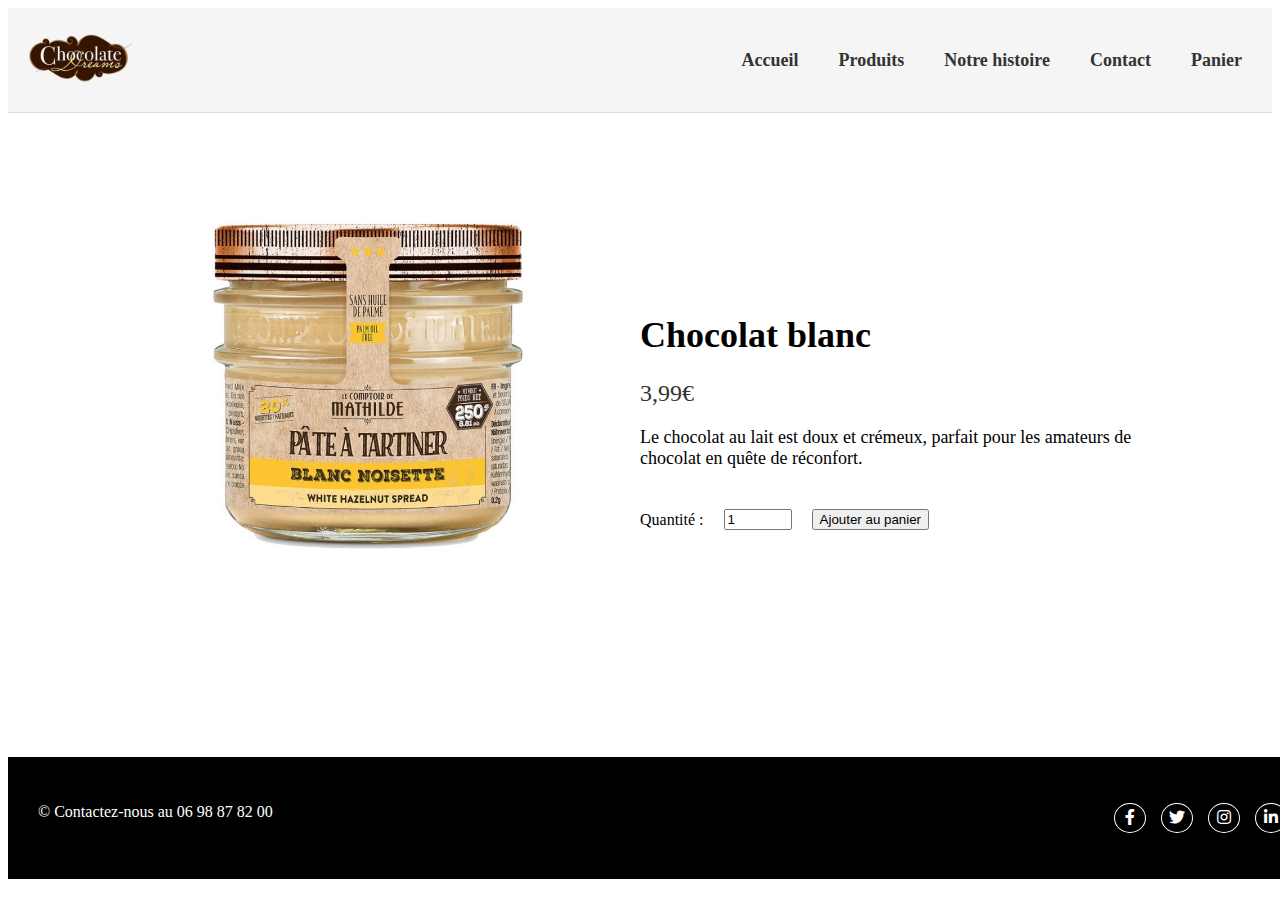
<file: chocolat-blanc.html>
<!DOCTYPE html>
<html>
  <head>
    <title>Produit</title>
      <link rel="stylesheet" href="https://use.fontawesome.com/releases/v5.13.0/css/all.css" />
    <link rel="stylesheet" type="text/css" href="chocolat-blanc.css">
  </head>
  <body>


<header>
  <div class="logo">
    <img src="logo-chocolat.png" alt="Logo chocolat">
  </div>
  <nav>
    <ul>
      <li><a href="accueil.html">Accueil</a></li>
      <li><a href="pageproduit.html">Produits</a></li>
      <li><a href="histoire.html">Notre histoire</a></li>
      <li><a href="formulaire.html">Contact</a></li>
      <li><a href="panier.html">Panier</a></li>
    </ul>
  </nav>
</header>

<main class="product">
  <div class="product-images">
    <img src="chocolat-blanc.jpg" alt="Chocolat au lait">
  </div>
  <div class="product-details">
    <h1>Chocolat blanc</h1>
    <p class="price">3,99€</p>
    <p class="description">Le chocolat au lait est doux et crémeux, parfait pour les amateurs de chocolat en quête de réconfort.</p>
    <form action="#" method="post">
      <label for="quantity">Quantité :</label>
      <input type="number" id="quantity" name="quantity" min="1" max="10" value="1">
       <button class="add-to-cart">Ajouter au panier</button>
    </form>
  </div>
</main>

      <!-- Pied de page -->
  <footer>
    <p>&copy; Contactez-nous au 06 98 87 82 00</p>
    <div class="social-media">
      <p><i class="fab fa-facebook-f"></i></p>
      <p><i class="fab fa-twitter"></i></p>
      <p><i class="fab fa-instagram"></i></p>
      <p><i class="fab fa-linkedin-in"></i></p>
    </div>
  </footer>
  <!-- Fin du pied de page -->
<script src="app2.js"></script>
</file>
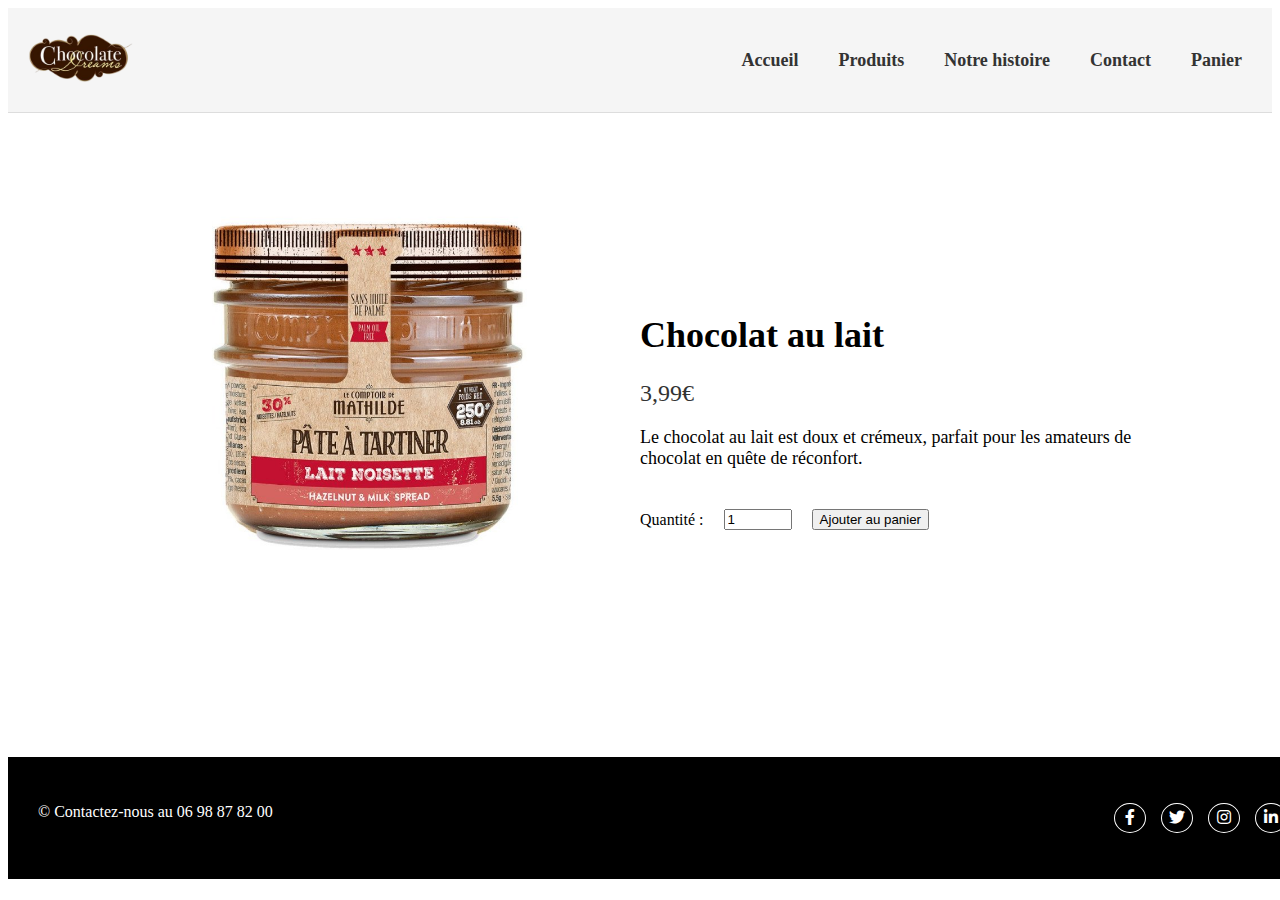
<file: chocolat-lait.html>
<!DOCTYPE html>
<html>
  <head>
    <title>Produit</title>
      <link rel="stylesheet" href="https://use.fontawesome.com/releases/v5.13.0/css/all.css" />
    <link rel="stylesheet" type="text/css" href="chocolat-lait.css">
  </head>
  <body>


<header>
  <div class="logo">
    <img src="logo-chocolat.png" alt="Logo chocolat">
  </div>
  <nav>
    <ul>
      <li><a href="accueil.html">Accueil</a></li>
      <li><a href="pageproduit.html">Produits</a></li>
      <li><a href="histoire.html">Notre histoire</a></li>
      <li><a href="formulaire.html">Contact</a></li>
      <li><a href="panier.html">Panier</a></li>
    </ul>
  </nav>
</header>

<main class="product">
  <div class="product-images">
    <img src="chocolat-lait.jpg" alt="Chocolat au lait">
  </div>
  <div class="product-details">
    <h1>Chocolat au lait</h1>
    <p class="price">3,99€</p>
    <p class="description">Le chocolat au lait est doux et crémeux, parfait pour les amateurs de chocolat en quête de réconfort.</p>
    <form action="#" method="post">
      <label for="quantity">Quantité :</label>
      <input type="number" id="quantity" name="quantity" min="1" max="10" value="1">
       <button class="add-to-cart">Ajouter au panier</button>
    </form>
  </div>
</main>

      <!-- Pied de page -->
  <footer>
    <p>&copy; Contactez-nous au 06 98 87 82 00</p>
    <div class="social-media">
      <p><i class="fab fa-facebook-f"></i></p>
      <p><i class="fab fa-twitter"></i></p>
      <p><i class="fab fa-instagram"></i></p>
      <p><i class="fab fa-linkedin-in"></i></p>
    </div>
  </footer>
  <!-- Fin du pied de page -->
<script src="app2.js"></script>
</file>
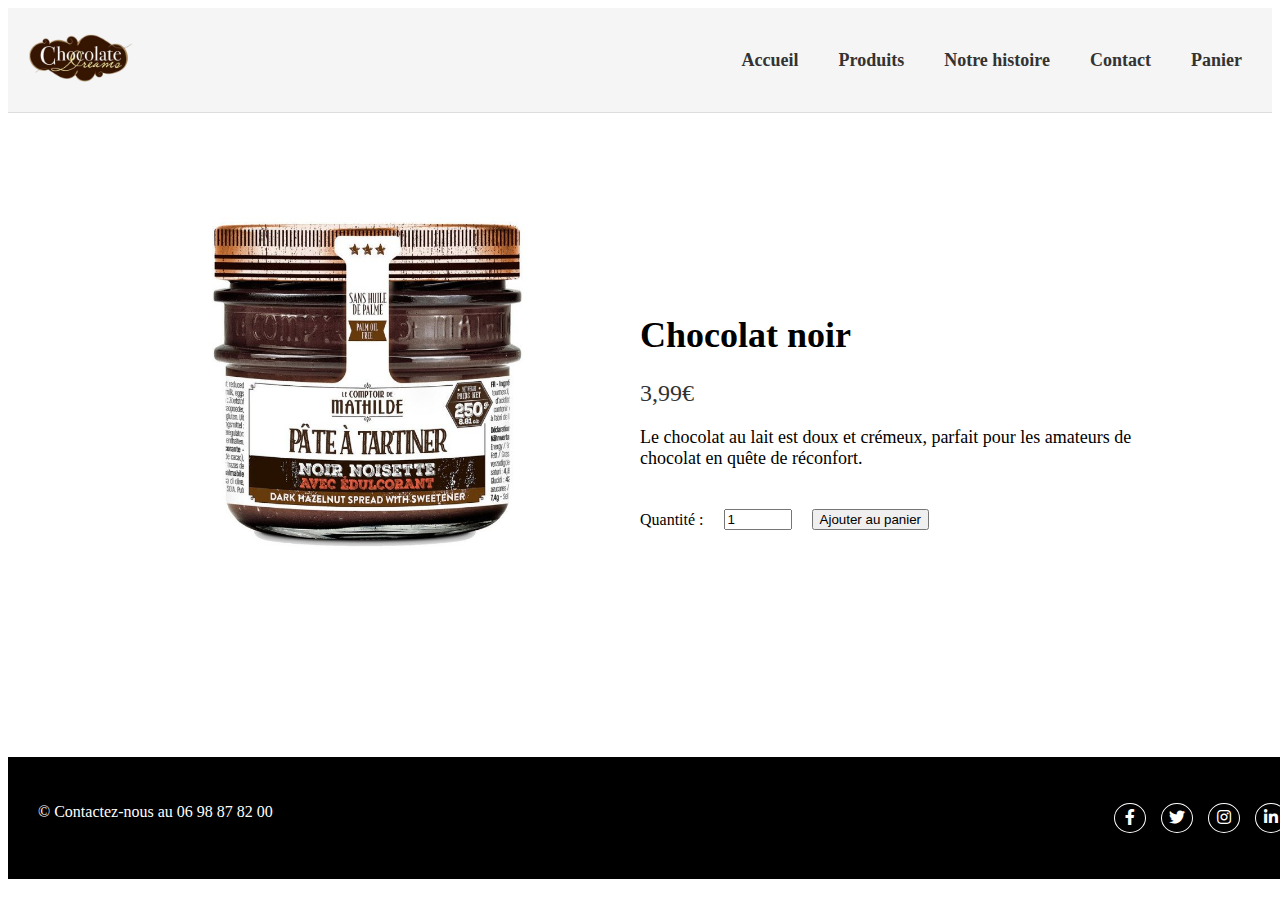
<file: chocolat-noir.html>
<!DOCTYPE html>
<html>
  <head>
    <title>Produit</title>
      <link rel="stylesheet" href="https://use.fontawesome.com/releases/v5.13.0/css/all.css" />
    <link rel="stylesheet" type="text/css" href="chocolat-noir.css">
  </head>
  <body>


<header>
  <div class="logo">
    <img src="logo-chocolat.png" alt="Logo chocolat">
  </div>
  <nav>
    <ul>
      <li><a href="accueil.html">Accueil</a></li>
      <li><a href="pageproduit.html">Produits</a></li>
      <li><a href="histoire.html">Notre histoire</a></li>
      <li><a href="formulaire.html">Contact</a></li>
      <li><a href="panier.html">Panier</a></li>
    </ul>
  </nav>
</header>

<main class="product">
  <div class="product-images">
    <img src="chocolat-noir.jpg" alt="Chocolat au lait">
  </div>
  <div class="product-details">
    <h1>Chocolat noir</h1>
    <p class="price">3,99€</p>
    <p class="description">Le chocolat au lait est doux et crémeux, parfait pour les amateurs de chocolat en quête de réconfort.</p>
    <form action="#" method="post">
      <label for="quantity">Quantité :</label>
      <input type="number" id="quantity" name="quantity" min="1" max="10" value="1">
       <button class="add-to-cart">Ajouter au panier</button>
    </form>
  </div>
</main>

      <!-- Pied de page -->
  <footer>
    <p>&copy; Contactez-nous au 06 98 87 82 00</p>
    <div class="social-media">
      <p><i class="fab fa-facebook-f"></i></p>
      <p><i class="fab fa-twitter"></i></p>
      <p><i class="fab fa-instagram"></i></p>
      <p><i class="fab fa-linkedin-in"></i></p>
    </div>
  </footer>
  <!-- Fin du pied de page -->
<script src="app2.js"></script>
</file>
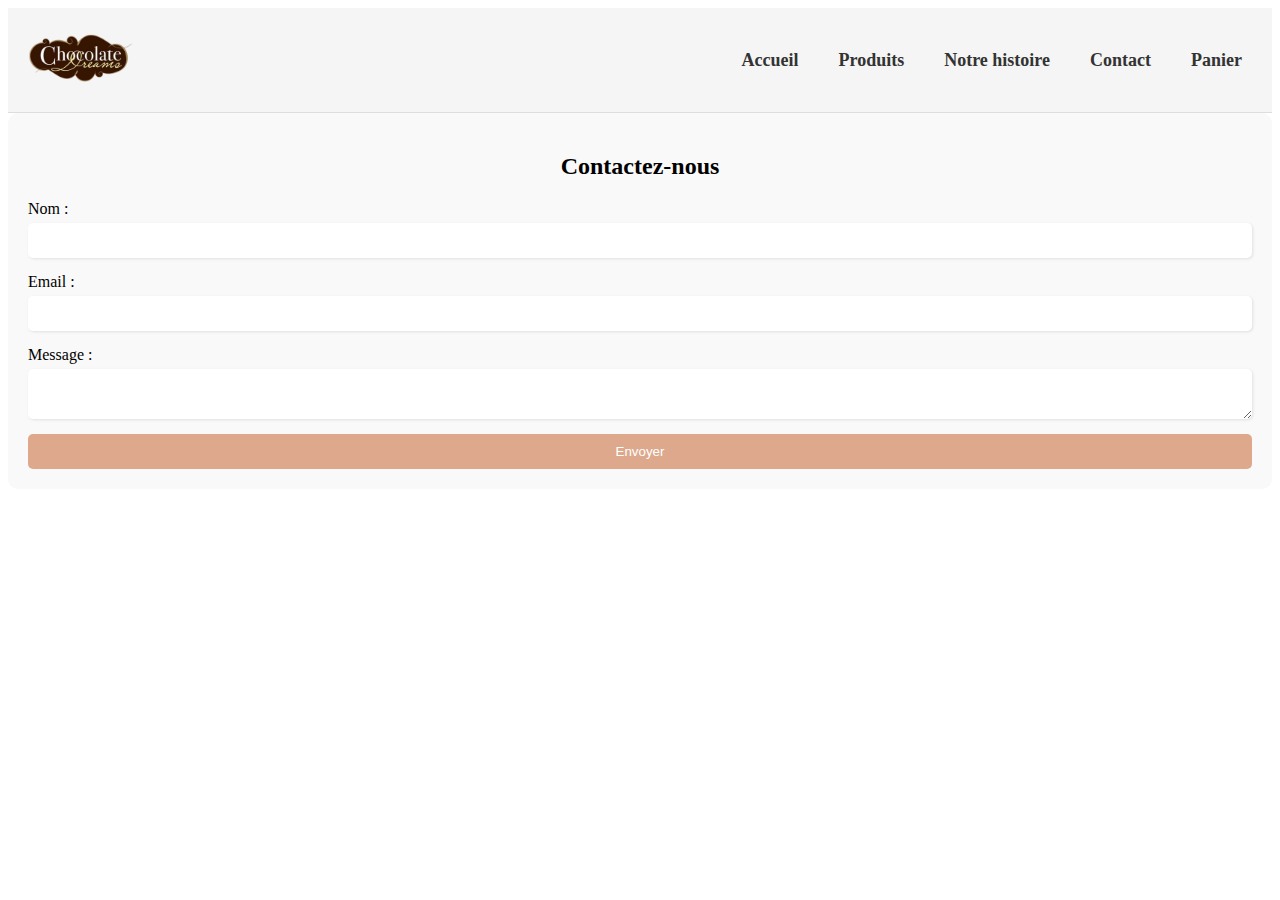
<file: formulaire.html>
<!DOCTYPE html>
<html>
  <head>
    <title>Formulaire</title>
      <link rel="stylesheet" href="https://use.fontawesome.com/releases/v5.13.0/css/all.css" />
    <link rel="stylesheet" type="text/css" href="formulaire.css">
  </head>
  <body>


<header>
  <div class="logo">
    <img src="logo-chocolat.png" alt="Logo chocolat">
  </div>
  <nav>
    <ul>
      <li><a href="accueil.html">Accueil</a></li>
      <li><a href="pageproduit.html">Produits</a></li>
      <li><a href="histoire.html">Notre histoire</a></li>
      <li><a href="formulaire.html">Contact</a></li>
      <li><a href="panier.html">Panier</a></li>
    </ul>
  </nav>
</header>




<div class="contact-form">
  <h2>Contactez-nous</h2>
  <form>
    <label for="name">Nom :</label>
    <input type="text" id="name" name="name" required>

    <label for="email">Email :</label>
    <input type="email" id="email" name="email" required>

    <label for="message">Message :</label>
    <textarea id="message" name="message" required></textarea>

    <button type="submit">Envoyer</button>
  </form>
</div>
</file>
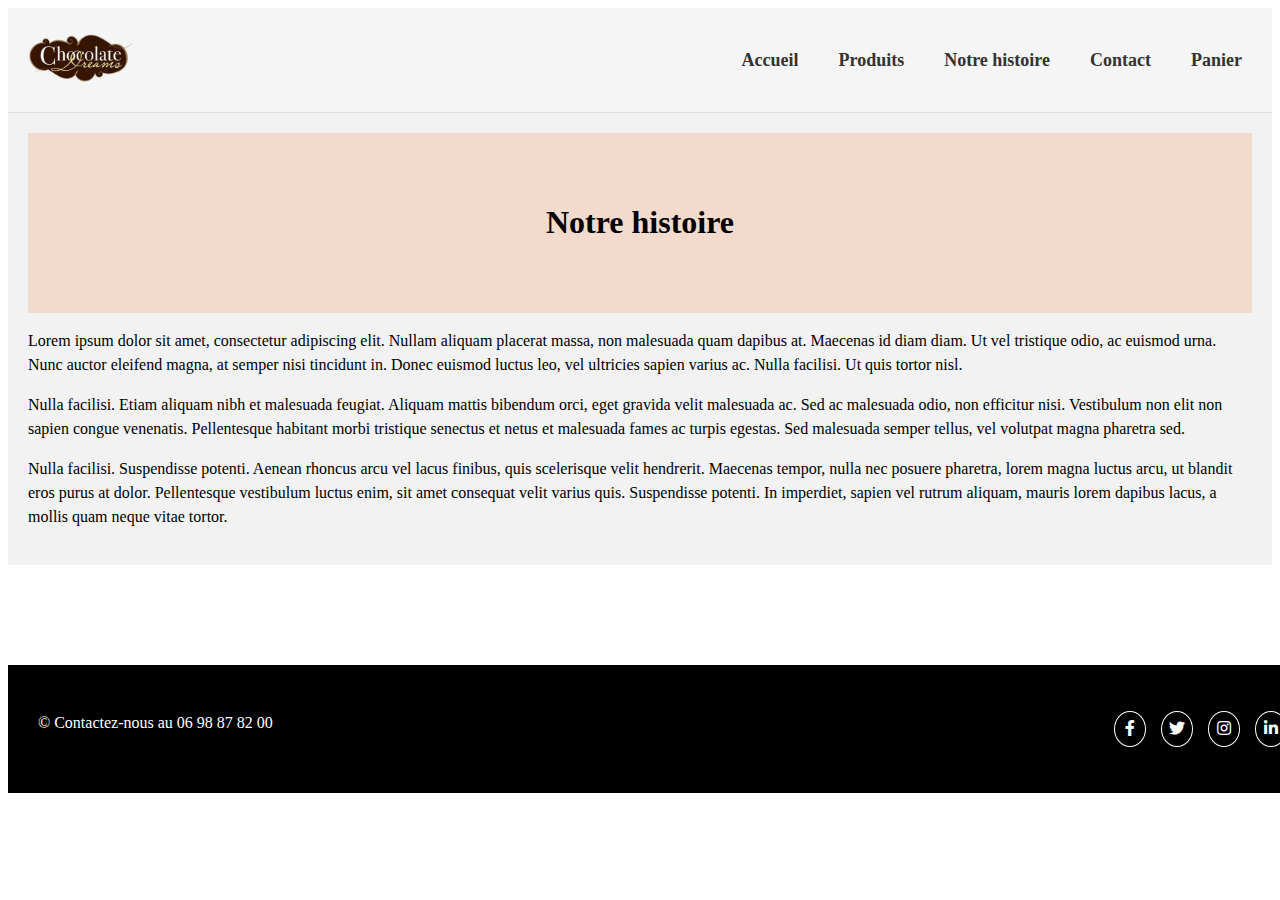
<file: histoire.html>
<!DOCTYPE html>
<html>
  <head>
    <title>Histoire</title>
      <link rel="stylesheet" href="https://use.fontawesome.com/releases/v5.13.0/css/all.css" />
    <link rel="stylesheet" type="text/css" href="histoire.css">
  </head>
  <body>


<header>
  <div class="logo">
    <img src="logo-chocolat.png" alt="Logo chocolat">
  </div>
  <nav>
    <ul>
      <li><a href="accueil.html">Accueil</a></li>
      <li><a href="pageproduit.html">Produits</a></li>
      <li><a href="histoire.html">Notre histoire</a></li>
      <li><a href="formulaire.html">Contact</a></li>
      <li><a href="panier.html">Panier</a></li>
    </ul>
  </nav>
</header>
    
<main>
      <div class="banner">
        <h1>Notre histoire</h1>
      </div>
      <div class="content">
        <p>Lorem ipsum dolor sit amet, consectetur adipiscing elit. Nullam aliquam placerat massa, non malesuada quam dapibus at. Maecenas id diam diam. Ut vel tristique odio, ac euismod urna. Nunc auctor eleifend magna, at semper nisi tincidunt in. Donec euismod luctus leo, vel ultricies sapien varius ac. Nulla facilisi. Ut quis tortor nisl.</p>
        <p>Nulla facilisi. Etiam aliquam nibh et malesuada feugiat. Aliquam mattis bibendum orci, eget gravida velit malesuada ac. Sed ac malesuada odio, non efficitur nisi. Vestibulum non elit non sapien congue venenatis. Pellentesque habitant morbi tristique senectus et netus et malesuada fames ac turpis egestas. Sed malesuada semper tellus, vel volutpat magna pharetra sed.</p>
        <p>Nulla facilisi. Suspendisse potenti. Aenean rhoncus arcu vel lacus finibus, quis scelerisque velit hendrerit. Maecenas tempor, nulla nec posuere pharetra, lorem magna luctus arcu, ut blandit eros purus at dolor. Pellentesque vestibulum luctus enim, sit amet consequat velit varius quis. Suspendisse potenti. In imperdiet, sapien vel rutrum aliquam, mauris lorem dapibus lacus, a mollis quam neque vitae tortor.</p>
      </div>
    </main>
    
     <footer>
    <p>&copy; Contactez-nous au 06 98 87 82 00</p>
    <div class="social-media">
      <p><i class="fab fa-facebook-f"></i></p>
      <p><i class="fab fa-twitter"></i></p>
      <p><i class="fab fa-instagram"></i></p>
      <p><i class="fab fa-linkedin-in"></i></p>
    </div>
  </footer>
  </body>
</html>
</file>
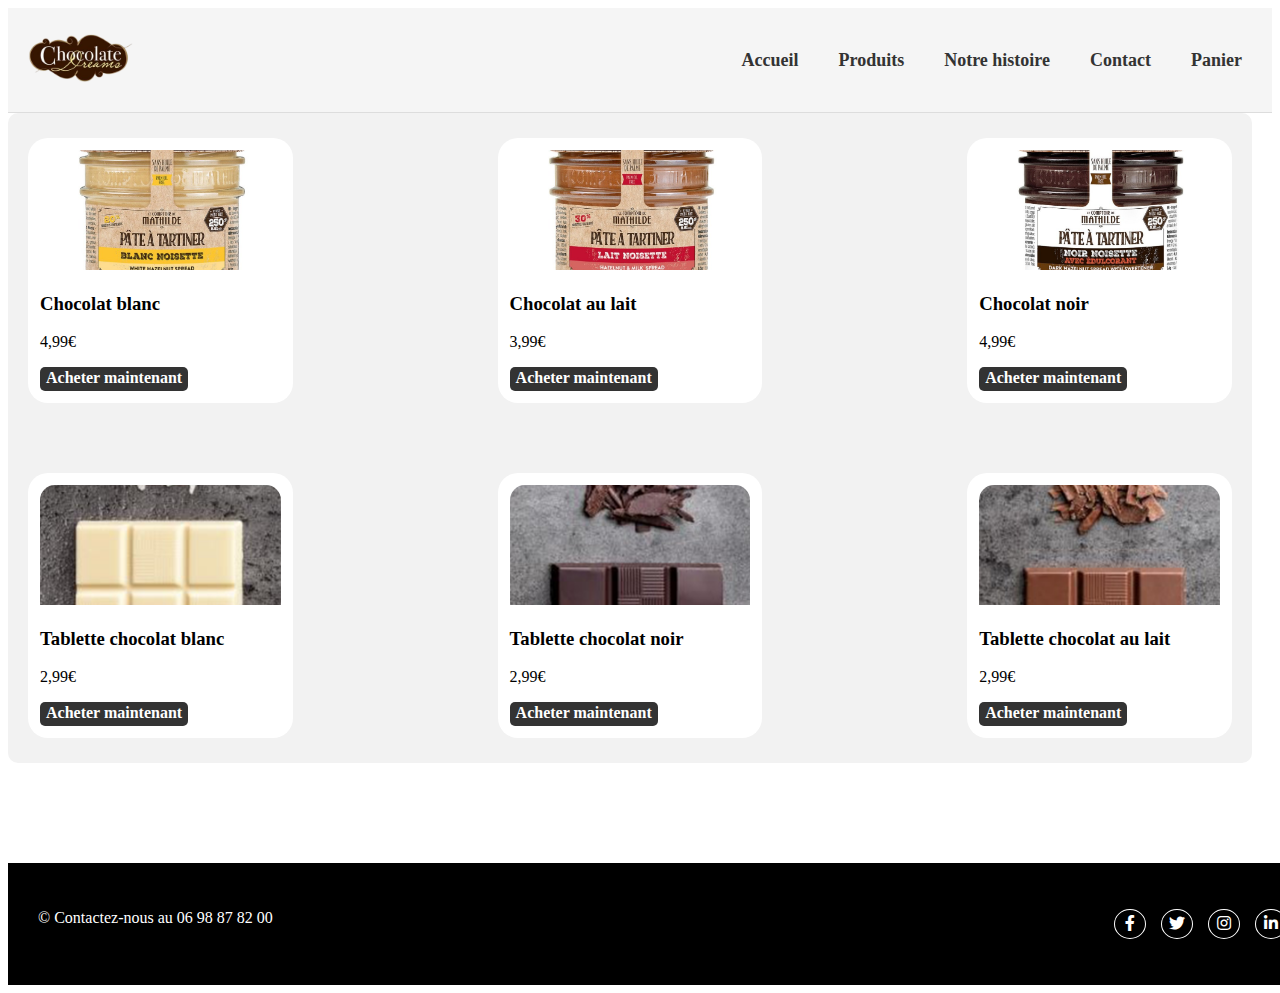
<file: pageproduit.html>
<!DOCTYPE html>
<html>
  <head>
    <title>Page produit</title>
      <link rel="stylesheet" href="https://use.fontawesome.com/releases/v5.13.0/css/all.css" />
    <link rel="stylesheet" type="text/css" href="pageproduit.css">
  </head>
  <body>


<header>
  <div class="logo">
    <img src="logo-chocolat.png" alt="Logo chocolat">
  </div>
  <nav>
    <ul>
      <li><a href="accueil.html">Accueil</a></li>
      <li><a href="pageproduit.html">Produits</a></li>
      <li><a href="histoire.html">Notre histoire</a></li>
      <li><a href="formulaire.html">Contact</a></li>
      <li><a href="panier.html">Panier</a></li>
    </ul>
  </nav>
</header>



    <section id="produit" class="produit">
      <div class="types" >
<div class="bloc1">
          <div class="image1">
            <a href="chocolat-blanc.html">
            <img class="img-hebergements1"
            src="chocolat-blanc.jpg"
            alt="image hebergements1"
            /></a>
            <div class="cube1">
              <h3>Chocolat blanc</h3>
              <p>4,99€</p>
              <div class="acheter">
               <a href="" class="btn">Acheter maintenant</a>
              </div>
            </div>
          </div>
          

          <div class="image2">
             <a href="chocolat-lait.html">
            <img
            class="img-hebergements2"
            src="chocolat-lait.jpg"
            alt="hotel hebergements2"
            /></a>
            <div class="cube2">
              <h3>Chocolat au lait</h3>
              <p>3,99€</p>
              <div class="acheter">
               <a href="#" class="btn">Acheter maintenant</a>
              </div>
            </div>
          </div>

          <div class="image3">
            <a href="chocolat-noir.html">
            <img
            class="img-hebergements3"
            src="chocolat-noir.jpg"
            alt="hotel hebergements3"
            /></a>
            <div class="cube3">
              <h3>Chocolat noir</h3>
              <p>4,99€</p>
              <div class="acheter">
               <a href="#" class="btn">Acheter maintenant</a>
              </div>
            </div>
          </div>
        </div>

        <div class="bloc2">
          <div class="image4">
            <a href="tablette-blanc.html">
            <img
            class="img-hebergements4"
            src="tablette_blanc.png"
            alt="hotel hebergements4"
            /></a>
            <div class="cube4">
              <h3>Tablette chocolat blanc</h3>
              <p>2,99€</p>
              <div class="acheter">
               <a href="#" class="btn">Acheter maintenant</a>
              </div>
            </div>
          </div>

          <div class="image5">
            <a href="tablette-noir.html">
            <img
            class="img-hebergements5"
            src="tablette_noir.png"
            alt="hotel hebergements5"
            /></a>
            <div class="cube5">
              <h3>Tablette chocolat noir</h3>
              <p>2,99€</p>
              <div class="acheter">
               <a href="#" class="btn">Acheter maintenant</a>
              </div>
            </div>
          </div>

          <div class="image6">
            <a href="tablette-lait.html">
            <img
            class="img-hebergements6"
            src="tablette_lait.png"
            alt="hotel hebergements6"
            /></a>
            <div class="cube6">
              <h3>Tablette chocolat au lait</h3>
              <p>2,99€</p>
              <div class="acheter">
               <a href="#" class="btn">Acheter maintenant</a>
              </div>
            </div>
          </div>
        </div>
      </div>
    </section>
        <!-- Pied de page -->
  <footer>
    <p>&copy; Contactez-nous au 06 98 87 82 00</p>
    <div class="social-media">
      <p><i class="fab fa-facebook-f"></i></p>
      <p><i class="fab fa-twitter"></i></p>
      <p><i class="fab fa-instagram"></i></p>
      <p><i class="fab fa-linkedin-in"></i></p>
    </div>
  </footer>
  <!-- Fin du pied de page -->
</file>
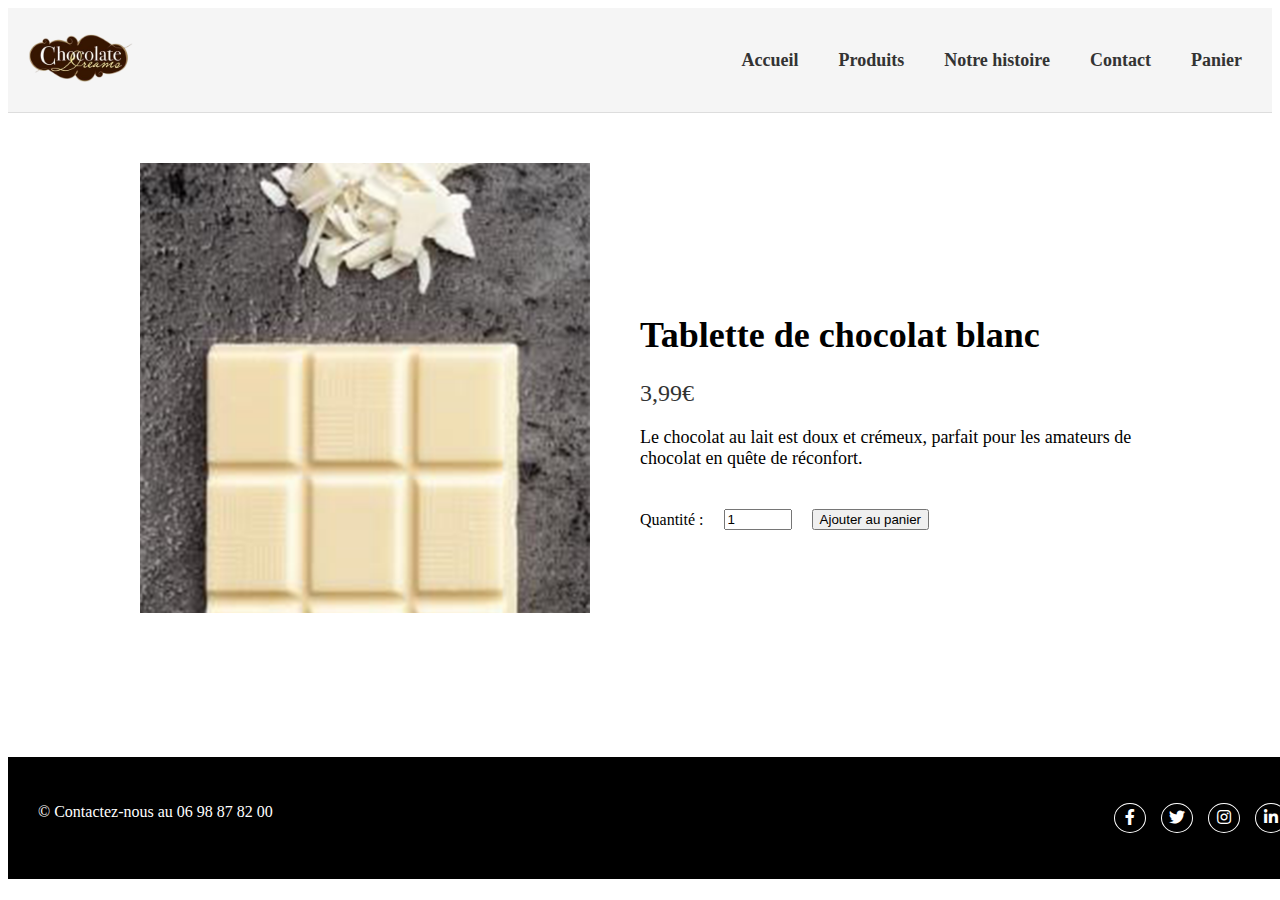
<file: tablette-blanc.html>
<!DOCTYPE html>
<html>
  <head>
    <title>Produit</title>
      <link rel="stylesheet" href="https://use.fontawesome.com/releases/v5.13.0/css/all.css" />
    <link rel="stylesheet" type="text/css" href="tablette-blanc.css">
  </head>
  <body>


<header>
  <div class="logo">
    <img src="logo-chocolat.png" alt="Logo chocolat">
  </div>
  <nav>
    <ul>
      <li><a href="accueil.html">Accueil</a></li>
      <li><a href="pageproduit.html">Produits</a></li>
      <li><a href="histoire.html">Notre histoire</a></li>
      <li><a href="formulaire.html">Contact</a></li>
      <li><a href="panier.html">Panier</a></li>
    </ul>
  </nav>
</header>

<main class="product">
  <div class="product-images">
    <img src="tablette_blanc.png" alt="Chocolat au lait">
  </div>
  <div class="product-details">
    <h1>Tablette de chocolat blanc</h1>
    <p class="price">3,99€</p>
    <p class="description">Le chocolat au lait est doux et crémeux, parfait pour les amateurs de chocolat en quête de réconfort.</p>
    <form action="#" method="post">
      <label for="quantity">Quantité :</label>
      <input type="number" id="quantity" name="quantity" min="1" max="10" value="1">
       <button class="add-to-cart">Ajouter au panier</button>
    </form>
  </div>
</main>

      <!-- Pied de page -->
  <footer>
    <p>&copy; Contactez-nous au 06 98 87 82 00</p>
    <div class="social-media">
      <p><i class="fab fa-facebook-f"></i></p>
      <p><i class="fab fa-twitter"></i></p>
      <p><i class="fab fa-instagram"></i></p>
      <p><i class="fab fa-linkedin-in"></i></p>
    </div>
  </footer>
  <!-- Fin du pied de page -->
<script src="app2.js"></script>
</file>
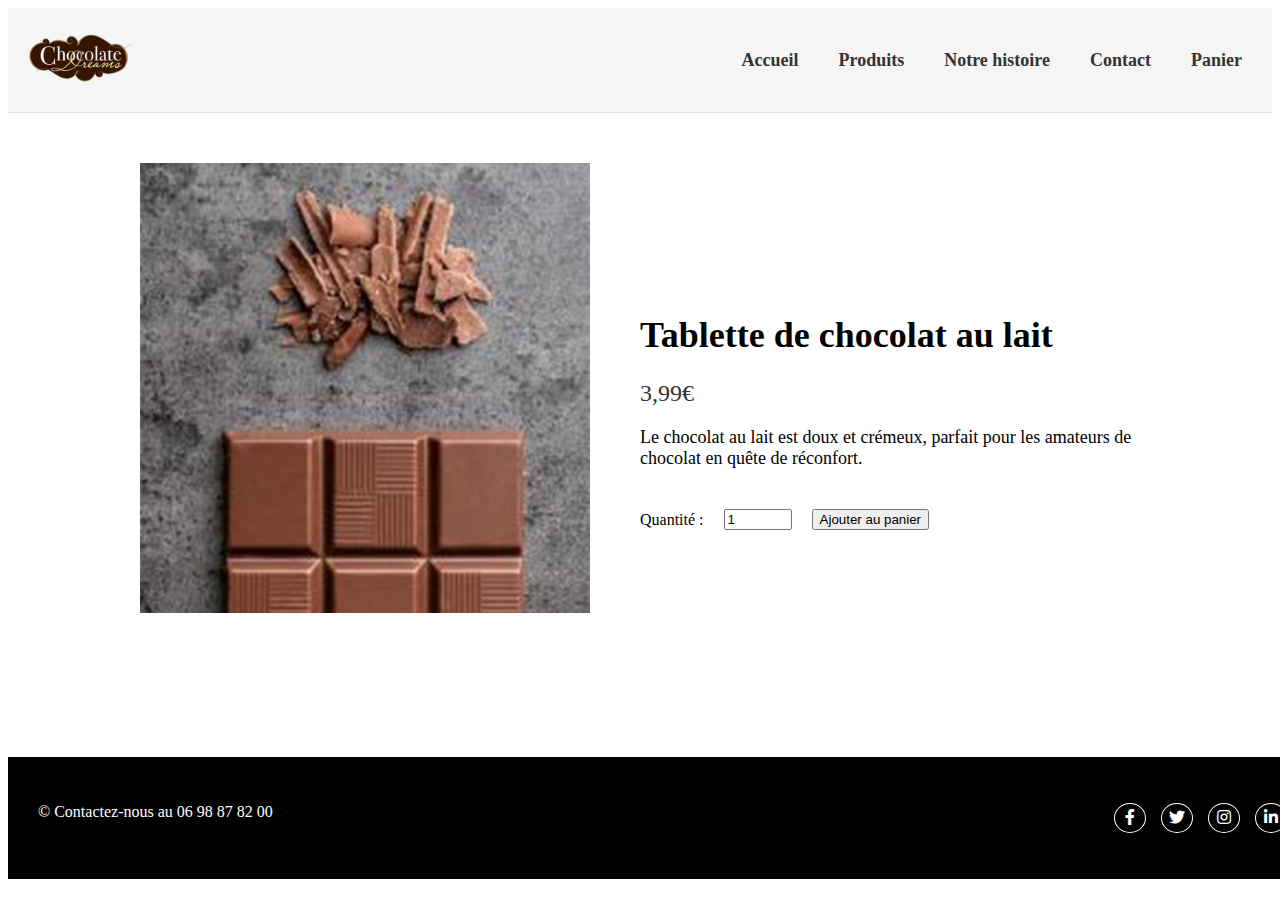
<file: tablette-lait.html>
<!DOCTYPE html>
<html>
  <head>
    <title>Produit</title>
      <link rel="stylesheet" href="https://use.fontawesome.com/releases/v5.13.0/css/all.css" />
    <link rel="stylesheet" type="text/css" href="tablette-lait.css">
  </head>
  <body>


<header>
  <div class="logo">
    <img src="logo-chocolat.png" alt="Logo chocolat">
  </div>
  <nav>
    <ul>
      <li><a href="accueil.html">Accueil</a></li>
      <li><a href="pageproduit.html">Produits</a></li>
      <li><a href="histoire.html">Notre histoire</a></li>
      <li><a href="formulaire.html">Contact</a></li>
      <li><a href="panier.html">Panier</a></li>
    </ul>
  </nav>
</header>

<main class="product">
  <div class="product-images">
    <img src="tablette_lait.png" alt="Chocolat au lait">
  </div>
  <div class="product-details">
    <h1>Tablette de chocolat au lait</h1>
    <p class="price">3,99€</p>
    <p class="description">Le chocolat au lait est doux et crémeux, parfait pour les amateurs de chocolat en quête de réconfort.</p>
    <form action="#" method="post">
      <label for="quantity">Quantité :</label>
      <input type="number" id="quantity" name="quantity" min="1" max="10" value="1">
       <button class="add-to-cart">Ajouter au panier</button>
    </form>
  </div>
</main>

      <!-- Pied de page -->
  <footer>
    <p>&copy; Contactez-nous au 06 98 87 82 00</p>
    <div class="social-media">
      <p><i class="fab fa-facebook-f"></i></p>
      <p><i class="fab fa-twitter"></i></p>
      <p><i class="fab fa-instagram"></i></p>
      <p><i class="fab fa-linkedin-in"></i></p>
    </div>
  </footer>
  <!-- Fin du pied de page -->
<script src="app2.js"></script>
</file>
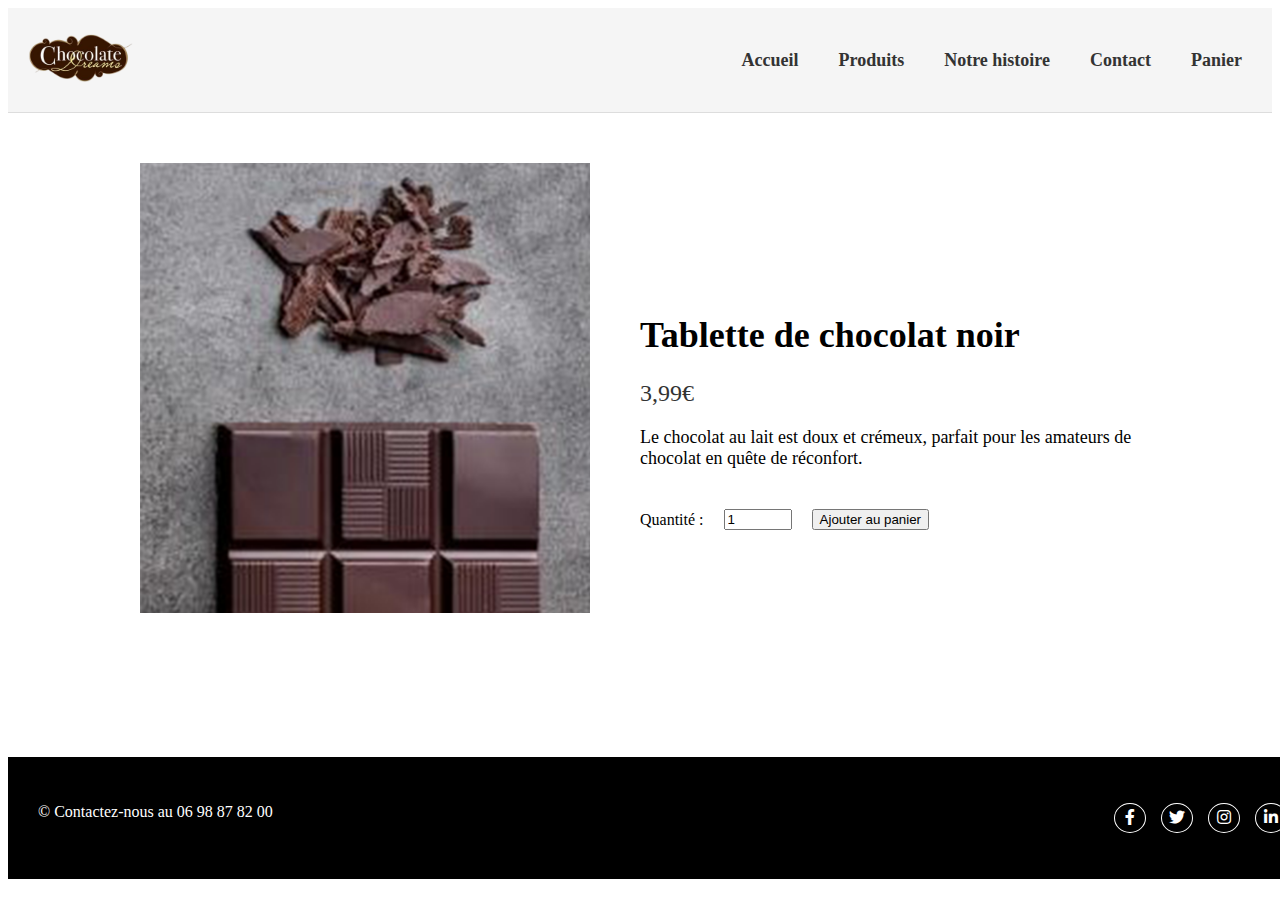
<file: tablette-noir.html>
<!DOCTYPE html>
<html>
  <head>
    <title>Produit</title>
      <link rel="stylesheet" href="https://use.fontawesome.com/releases/v5.13.0/css/all.css" />
    <link rel="stylesheet" type="text/css" href="tablette-noir.css">
  </head>
  <body>


<header>
  <div class="logo">
    <img src="logo-chocolat.png" alt="Logo chocolat">
  </div>
  <nav>
    <ul>
      <li><a href="accueil.html">Accueil</a></li>
      <li><a href="pageproduit.html">Produits</a></li>
      <li><a href="histoire.html">Notre histoire</a></li>
      <li><a href="formulaire.html">Contact</a></li>
      <li><a href="panier.html">Panier</a></li>
    </ul>
  </nav>
</header>

<main class="product">
  <div class="product-images">
    <img src="tablette_noir.png" alt="Chocolat noir">
  </div>
  <div class="product-details">
    <h1>Tablette de chocolat noir</h1>
    <p class="price">3,99€</p>
    <p class="description">Le chocolat au lait est doux et crémeux, parfait pour les amateurs de chocolat en quête de réconfort.</p>
    <form action="#" method="post">
      <label for="quantity">Quantité :</label>
      <input type="number" id="quantity" name="quantity" min="1" max="10" value="1">
       <button class="add-to-cart">Ajouter au panier</button>
    </form>
  </div>
</main>

      <!-- Pied de page -->
  <footer>
    <p>&copy; Contactez-nous au 06 98 87 82 00</p>
    <div class="social-media">
      <p><i class="fab fa-facebook-f"></i></p>
      <p><i class="fab fa-twitter"></i></p>
      <p><i class="fab fa-instagram"></i></p>
      <p><i class="fab fa-linkedin-in"></i></p>
    </div>
  </footer>
  <!-- Fin du pied de page -->
<script src="app2.js"></script>
</file>
<file: chocolat-blanc.css>
header {
  display: flex;
  justify-content: space-between;
  align-items: center;
  padding: 20px;
  background-color: #f5f5f5;
  border-bottom: 1px solid #ddd;
}

.logo img {
  height: 60px;
}

nav ul {
  display: flex;
  list-style: none;
  margin: 0;
  padding: 0;
}

nav li {
  margin-left: 20px;
}

nav li:first-child {
  margin-left: 0;
}

nav a {
  color: #333;
  text-decoration: none;
  font-weight: bold;
  font-size: 18px;
  padding: 10px;
  border-radius: 5px;
}

nav a:hover {
  background-color: #333;
  color: #fff;
}



.product-header {
  background-color: #f5f5f5;
  padding: 20px;
}

.product-header nav {
  display: flex;
  justify-content: space-between;
  align-items: center;
  margin-bottom: 40px;
}

.product-header .logo {
  font-size: 24px;
  font-weight: bold;
  color: #333;
  text-decoration: none;
}

.product-header .nav-links {
  display: flex;
  justify-content: space-between;
  align-items: center;
  list-style: none;
  margin: 0;
  padding: 0;
}

.product-header .nav-links li {
  margin-left: 20px;
}

.product-header .nav-links li:first-child {
  margin-left: 0;
}

.product-header .nav-links a {
  font-size: 16px;
  color: #333;
  text-decoration: none;
}

.product-info {
  max-width: 600px;
  margin: 0 auto;
  text-align: center;
}

.product-info h1 {
  font-size: 36px;
  margin-bottom: 20px;
}

.product-info p {
  font-size: 18px;
  margin-bottom: 40px;
}

.btn {
  display: inline-block;
  background-color: #333;
  color: #fff;
  font-size: 16px;
  font-weight: bold;
  padding: 10px 20px;
  border-radius: 5px;
  text-decoration: none;
  transition: background-color 0.2s ease;
}

.btn:hover {
  background-color: #666;
}


.product {
  max-width: 1000px;
  margin: 0 auto;
  display: flex;
  flex-wrap: wrap;
  justify-content: space-between;
  align-items: center;
  margin-top: 50px;
}

.product-images {
  flex-basis: 45%;
  margin-bottom: 30px;
}

.product-images img {
  width: 100%;
  margin-bottom: 10px;
}

.product-details {
  flex-basis: 50%;
}

.product-details h1 {
  font-size: 36px;
  margin-bottom: 20px;
}

.product-details .price {
  font-size: 24px;
  color: #333;
  margin-bottom: 20px;
}

.product-details .description {
  font-size: 18px;
  margin-bottom: 40px;
}

.product-details form {
  display: flex;
  align-items: center;
}

.product-details label {
  font-size: 16px;
  margin-right: 20px;
}

.product-details input[type="number"] {
  width: 60px;
  margin-right: 20px;
}

.btn {
  display: inline-block;
  background-color: #333;
  color: #fff;
  font-size: 16px;
  font-weight: bold;
  padding: 10px 20px;
  border-radius: 5px;
  text-decoration: none;
  transition: background-color 0.2s ease;
}

.btn:hover {
  background-color: #666;
}

/* Pied de page */
footer {
  margin-top: 100px;
  background-color: #000;
  padding: 30px;
  color: #fff;
  display: flex;
  flex-wrap:wrap;
  justify-content: space-between;
  width: 100%;
}
footer .social-media{
  display: flex;
}
footer .social-media p{
  margin-right: 15px;
  border: 1px solid #fff;
  border-radius: 100%;
  padding: 5px;
  text-align:center;
  width: 20px;
  cursor:pointer;
}
/* Fin du pied de page */
</file>
<file: chocolat-lait.css>
header {
  display: flex;
  justify-content: space-between;
  align-items: center;
  padding: 20px;
  background-color: #f5f5f5;
  border-bottom: 1px solid #ddd;
}

.logo img {
  height: 60px;
}

nav ul {
  display: flex;
  list-style: none;
  margin: 0;
  padding: 0;
}

nav li {
  margin-left: 20px;
}

nav li:first-child {
  margin-left: 0;
}

nav a {
  color: #333;
  text-decoration: none;
  font-weight: bold;
  font-size: 18px;
  padding: 10px;
  border-radius: 5px;
}

nav a:hover {
  background-color: #333;
  color: #fff;
}



.product-header {
  background-color: #f5f5f5;
  padding: 20px;
}

.product-header nav {
  display: flex;
  justify-content: space-between;
  align-items: center;
  margin-bottom: 40px;
}

.product-header .logo {
  font-size: 24px;
  font-weight: bold;
  color: #333;
  text-decoration: none;
}

.product-header .nav-links {
  display: flex;
  justify-content: space-between;
  align-items: center;
  list-style: none;
  margin: 0;
  padding: 0;
}

.product-header .nav-links li {
  margin-left: 20px;
}

.product-header .nav-links li:first-child {
  margin-left: 0;
}

.product-header .nav-links a {
  font-size: 16px;
  color: #333;
  text-decoration: none;
}

.product-info {
  max-width: 600px;
  margin: 0 auto;
  text-align: center;
}

.product-info h1 {
  font-size: 36px;
  margin-bottom: 20px;
}

.product-info p {
  font-size: 18px;
  margin-bottom: 40px;
}

.btn {
  display: inline-block;
  background-color: #333;
  color: #fff;
  font-size: 16px;
  font-weight: bold;
  padding: 10px 20px;
  border-radius: 5px;
  text-decoration: none;
  transition: background-color 0.2s ease;
}

.btn:hover {
  background-color: #666;
}


.product {
  max-width: 1000px;
  margin: 0 auto;
  display: flex;
  flex-wrap: wrap;
  justify-content: space-between;
  align-items: center;
  margin-top: 50px;
}

.product-images {
  flex-basis: 45%;
  margin-bottom: 30px;
}

.product-images img {
  width: 100%;
  margin-bottom: 10px;
}

.product-details {
  flex-basis: 50%;
}

.product-details h1 {
  font-size: 36px;
  margin-bottom: 20px;
}

.product-details .price {
  font-size: 24px;
  color: #333;
  margin-bottom: 20px;
}

.product-details .description {
  font-size: 18px;
  margin-bottom: 40px;
}

.product-details form {
  display: flex;
  align-items: center;
}

.product-details label {
  font-size: 16px;
  margin-right: 20px;
}

.product-details input[type="number"] {
  width: 60px;
  margin-right: 20px;
}

.btn {
  display: inline-block;
  background-color: #333;
  color: #fff;
  font-size: 16px;
  font-weight: bold;
  padding: 10px 20px;
  border-radius: 5px;
  text-decoration: none;
  transition: background-color 0.2s ease;
}

.btn:hover {
  background-color: #666;
}

/* Pied de page */
footer {
  margin-top: 100px;
  background-color: #000;
  padding: 30px;
  color: #fff;
  display: flex;
  flex-wrap:wrap;
  justify-content: space-between;
  width: 100%;
}
footer .social-media{
  display: flex;
}
footer .social-media p{
  margin-right: 15px;
  border: 1px solid #fff;
  border-radius: 100%;
  padding: 5px;
  text-align:center;
  width: 20px;
  cursor:pointer;
}
/* Fin du pied de page */
</file>
<file: chocolat-noir.css>
header {
  display: flex;
  justify-content: space-between;
  align-items: center;
  padding: 20px;
  background-color: #f5f5f5;
  border-bottom: 1px solid #ddd;
}

.logo img {
  height: 60px;
}

nav ul {
  display: flex;
  list-style: none;
  margin: 0;
  padding: 0;
}

nav li {
  margin-left: 20px;
}

nav li:first-child {
  margin-left: 0;
}

nav a {
  color: #333;
  text-decoration: none;
  font-weight: bold;
  font-size: 18px;
  padding: 10px;
  border-radius: 5px;
}

nav a:hover {
  background-color: #333;
  color: #fff;
}



.product-header {
  background-color: #f5f5f5;
  padding: 20px;
}

.product-header nav {
  display: flex;
  justify-content: space-between;
  align-items: center;
  margin-bottom: 40px;
}

.product-header .logo {
  font-size: 24px;
  font-weight: bold;
  color: #333;
  text-decoration: none;
}

.product-header .nav-links {
  display: flex;
  justify-content: space-between;
  align-items: center;
  list-style: none;
  margin: 0;
  padding: 0;
}

.product-header .nav-links li {
  margin-left: 20px;
}

.product-header .nav-links li:first-child {
  margin-left: 0;
}

.product-header .nav-links a {
  font-size: 16px;
  color: #333;
  text-decoration: none;
}

.product-info {
  max-width: 600px;
  margin: 0 auto;
  text-align: center;
}

.product-info h1 {
  font-size: 36px;
  margin-bottom: 20px;
}

.product-info p {
  font-size: 18px;
  margin-bottom: 40px;
}

.btn {
  display: inline-block;
  background-color: #333;
  color: #fff;
  font-size: 16px;
  font-weight: bold;
  padding: 10px 20px;
  border-radius: 5px;
  text-decoration: none;
  transition: background-color 0.2s ease;
}

.btn:hover {
  background-color: #666;
}


.product {
  max-width: 1000px;
  margin: 0 auto;
  display: flex;
  flex-wrap: wrap;
  justify-content: space-between;
  align-items: center;
  margin-top: 50px;
}

.product-images {
  flex-basis: 45%;
  margin-bottom: 30px;
}

.product-images img {
  width: 100%;
  margin-bottom: 10px;
}

.product-details {
  flex-basis: 50%;
}

.product-details h1 {
  font-size: 36px;
  margin-bottom: 20px;
}

.product-details .price {
  font-size: 24px;
  color: #333;
  margin-bottom: 20px;
}

.product-details .description {
  font-size: 18px;
  margin-bottom: 40px;
}

.product-details form {
  display: flex;
  align-items: center;
}

.product-details label {
  font-size: 16px;
  margin-right: 20px;
}

.product-details input[type="number"] {
  width: 60px;
  margin-right: 20px;
}

.btn {
  display: inline-block;
  background-color: #333;
  color: #fff;
  font-size: 16px;
  font-weight: bold;
  padding: 10px 20px;
  border-radius: 5px;
  text-decoration: none;
  transition: background-color 0.2s ease;
}

.btn:hover {
  background-color: #666;
}

/* Pied de page */
footer {
  margin-top: 100px;
  background-color: #000;
  padding: 30px;
  color: #fff;
  display: flex;
  flex-wrap:wrap;
  justify-content: space-between;
  width: 100%;
}
footer .social-media{
  display: flex;
}
footer .social-media p{
  margin-right: 15px;
  border: 1px solid #fff;
  border-radius: 100%;
  padding: 5px;
  text-align:center;
  width: 20px;
  cursor:pointer;
}
/* Fin du pied de page */
</file>
<file: formulaire.css>
header {
  display: flex;
  justify-content: space-between;
  align-items: center;
  padding: 20px;
  background-color: #f5f5f5;
  border-bottom: 1px solid #ddd;
}

.logo img {
  height: 60px;
}

nav ul {
  display: flex;
  list-style: none;
  margin: 0;
  padding: 0;
}

nav li {
  margin-left: 20px;
}

nav li:first-child {
  margin-left: 0;
}

nav a {
  color: #333;
  text-decoration: none;
  font-weight: bold;
  font-size: 18px;
  padding: 10px;
  border-radius: 5px;
}

nav a:hover {
  background-color: #333;
  color: #fff;
}

.contact-form {
  background-color: #f9f9f9;
  padding: 20px;
  border-radius: 10px;
}

.contact-form h2 {
  text-align: center;
  margin-bottom: 20px;
}

.contact-form form {
  display: flex;
  flex-direction: column;
}

.contact-form label {
  margin-bottom: 5px;
}

.contact-form input,
.contact-form textarea {
  padding: 10px;
  margin-bottom: 15px;
  border: none;
  border-radius: 5px;
  box-shadow: 1px 1px 3px rgba(0, 0, 0, 0.1);
}

.contact-form input:focus,
.contact-form textarea:focus {
  outline: none;
  box-shadow: 1px 1px 3px rgba(0, 0, 0, 0.3);
}

.contact-form button {
  padding: 10px;
  background-color: #dda88c;
  color: white;
  border: none;
  border-radius: 5px;
  cursor: pointer;
}

.contact-form button:hover {
  background-color: #dda88c;
}
</file>
<file: histoire.css>
header {
  display: flex;
  justify-content: space-between;
  align-items: center;
  padding: 20px;
  background-color: #f5f5f5;
  border-bottom: 1px solid #ddd;
}

.logo img {
  height: 60px;
}

nav ul {
  display: flex;
  list-style: none;
  margin: 0;
  padding: 0;
}

nav li {
  margin-left: 20px;
}

nav li:first-child {
  margin-left: 0;
}

nav a {
  color: #333;
  text-decoration: none;
  font-weight: bold;
  font-size: 18px;
  padding: 10px;
  border-radius: 5px;
}

nav a:hover {
  background-color: #333;
  color: #fff;
}

main {
  background-color: #f2f2f2;
  padding: 20px;
}

.banner {
  background-color: #f2dacd;
  padding: 50px 20px;
  text-align: center;
}

h1 {
  text-align: center;
}

p {
  line-height: 1.5;
}

/* Pied de page */
footer {
  margin-top: 100px;
  background-color: #000;
  padding: 30px;
  color: #fff;
  display: flex;
  flex-wrap:wrap;
  justify-content: space-between;
  width: 100%;
}
footer .social-media{
  display: flex;
}
footer .social-media p{
  margin-right: 15px;
  border: 1px solid #fff;
  border-radius: 100%;
  padding: 5px;
  text-align:center;
  width: 20px;
  cursor:pointer;
}
/* Fin du pied de page */
</file>
<file: pageproduit.css>
header {
  display: flex;
  justify-content: space-between;
  align-items: center;
  padding: 20px;
  background-color: #f5f5f5;
  border-bottom: 1px solid #ddd;
}

.logo img {
  height: 60px;
}

nav ul {
  display: flex;
  list-style: none;
  margin: 0;
  padding: 0;
}

nav li {
  margin-left: 20px;
}

nav li:first-child {
  margin-left: 0;
}

nav a {
  color: #333;
  text-decoration: none;
  font-weight: bold;
  font-size: 18px;
  padding: 10px;
  border-radius: 5px;
}

nav a:hover {
  background-color: #333;
  color: #fff;
}

.produit{
  display: flex;
  justify-content: space-around;
  align-items: center;
}

.types{
  display: flex;
  flex-direction: column;
  justify-content: space-around;
  flex: 2;
  height: 650px;
  margin-right: 20px;
  border-radius: 10px;
  padding-left: 20px;
  padding-right: 20px;
  background-color: #f2f2f2;
}

.bloc1{
 margin-bottom: 10px;
 display: flex;
 justify-content: space-between;
 align-items: center;
}

.image1{
  width: 20%;
  height: auto;
  background-color: white;
  padding: 1%;
  border-radius: 20px;
}

.image1:hover{
  cursor: pointer;
  transform: scale(1.1);
}

.img-hebergements1 {
  object-fit: cover;
  width: 100%;
  height: 120px;
}

.cube1{
  width: 90%;
}

.cube2{
  width: 90%;
}

.image2{
  width: 20%;
  height: auto;
  background-color: white;
  padding: 1%;
  border-radius: 20px;
}

.image2:hover{
  cursor: pointer;
  transform: scale(1.1);
}

.img-hebergements2 {
  object-fit: cover;
  width: 100%;
  height: 120px;
  border-radius: 15px 15px 0 0;
}

.image3{
  width: 20%;
  height: auto;
  background-color: white;
  padding: 1%;
  border-radius: 20px;
}

.image3:hover{
  cursor: pointer;
  transform: scale(1.1);
}

.img-hebergements3 {
  object-fit: cover;
  width: 100%;
  height: 120px;
  border-radius: 15px 15px 0 0;
}

.cube3{
  width: 90%;
}

.bloc2 {
  margin-top: 10px;
  display: flex;
  justify-content: space-between;
  align-items: center;
}

.image4{
  width: 20%;
  height: auto;
  background-color: white;
  padding: 1%;
  border-radius: 20px;
}

.image4:hover{
  cursor: pointer;
  transform: scale(1.1);
}

.img-hebergements4 {
  object-fit: cover;
  width: 100%;
  height: 120px;
  border-radius: 15px 15px 0 0;

}

.cube4{
  width: 90%;
}

.cube5{
  width: 90%;
}

.image5{
  width: 20%;
  height: auto;
  background-color: white;
  padding: 1%;
  border-radius: 20px;
}

.image5:hover{
  cursor: pointer;
  transform: scale(1.1);
}

.img-hebergements5{
  object-fit: cover;
  width: 100%;
  height: 120px;
  border-radius: 15px 15px 0 0;
}

.image6{
  width: 20%;
  height: auto;
  background-color: white;
  padding: 1%;
  border-radius: 20px;
}

.image6:hover{
  cursor: pointer;
  transform: scale(1.1);
}

.img-hebergements6 {
  object-fit: cover;
  width: 100%;
  height: 120px;
  border-radius: 15px 15px 0 0;
}

.cube6{
  width: 90%;
}

.btn {
  display: inline-block;
  height: 20px;
  background-color: #333;
  color: #fff;
  font-size: 16px;
  font-weight: bold;
  padding: 2px 6px;
  border-radius: 5px;
  text-decoration: none;
  text-align: center;
  transition: background-color 0.2s ease;
}

.btn:hover {
  background-color: #666;
}
/* Pied de page */
footer {
  margin-top: 100px;
  background-color: #000;
  padding: 30px;
  color: #fff;
  display: flex;
  flex-wrap:wrap;
  justify-content: space-between;
  width: 100%;
}
footer .social-media{
  display: flex;
}
footer .social-media p{
  margin-right: 15px;
  border: 1px solid #fff;
  border-radius: 100%;
  padding: 5px;
  text-align:center;
  width: 20px;
  cursor:pointer;
}
/* Fin du pied de page */
</file>
<file: tablette-blanc.css>
header {
  display: flex;
  justify-content: space-between;
  align-items: center;
  padding: 20px;
  background-color: #f5f5f5;
  border-bottom: 1px solid #ddd;
}

.logo img {
  height: 60px;
}

nav ul {
  display: flex;
  list-style: none;
  margin: 0;
  padding: 0;
}

nav li {
  margin-left: 20px;
}

nav li:first-child {
  margin-left: 0;
}

nav a {
  color: #333;
  text-decoration: none;
  font-weight: bold;
  font-size: 18px;
  padding: 10px;
  border-radius: 5px;
}

nav a:hover {
  background-color: #333;
  color: #fff;
}



.product-header {
  background-color: #f5f5f5;
  padding: 20px;
}

.product-header nav {
  display: flex;
  justify-content: space-between;
  align-items: center;
  margin-bottom: 40px;
}

.product-header .logo {
  font-size: 24px;
  font-weight: bold;
  color: #333;
  text-decoration: none;
}

.product-header .nav-links {
  display: flex;
  justify-content: space-between;
  align-items: center;
  list-style: none;
  margin: 0;
  padding: 0;
}

.product-header .nav-links li {
  margin-left: 20px;
}

.product-header .nav-links li:first-child {
  margin-left: 0;
}

.product-header .nav-links a {
  font-size: 16px;
  color: #333;
  text-decoration: none;
}

.product-info {
  max-width: 600px;
  margin: 0 auto;
  text-align: center;
}

.product-info h1 {
  font-size: 36px;
  margin-bottom: 20px;
}

.product-info p {
  font-size: 18px;
  margin-bottom: 40px;
}

.btn {
  display: inline-block;
  background-color: #333;
  color: #fff;
  font-size: 16px;
  font-weight: bold;
  padding: 10px 20px;
  border-radius: 5px;
  text-decoration: none;
  transition: background-color 0.2s ease;
}

.btn:hover {
  background-color: #666;
}


.product {
  max-width: 1000px;
  margin: 0 auto;
  display: flex;
  flex-wrap: wrap;
  justify-content: space-between;
  align-items: center;
  margin-top: 50px;
}

.product-images {
  flex-basis: 45%;
  margin-bottom: 30px;
}

.product-images img {
  width: 100%;
  margin-bottom: 10px;
}

.product-details {
  flex-basis: 50%;
}

.product-details h1 {
  font-size: 36px;
  margin-bottom: 20px;
}

.product-details .price {
  font-size: 24px;
  color: #333;
  margin-bottom: 20px;
}

.product-details .description {
  font-size: 18px;
  margin-bottom: 40px;
}

.product-details form {
  display: flex;
  align-items: center;
}

.product-details label {
  font-size: 16px;
  margin-right: 20px;
}

.product-details input[type="number"] {
  width: 60px;
  margin-right: 20px;
}

.btn {
  display: inline-block;
  background-color: #333;
  color: #fff;
  font-size: 16px;
  font-weight: bold;
  padding: 10px 20px;
  border-radius: 5px;
  text-decoration: none;
  transition: background-color 0.2s ease;
}

.btn:hover {
  background-color: #666;
}

/* Pied de page */
footer {
  margin-top: 100px;
  background-color: #000;
  padding: 30px;
  color: #fff;
  display: flex;
  flex-wrap:wrap;
  justify-content: space-between;
  width: 100%;
}
footer .social-media{
  display: flex;
}
footer .social-media p{
  margin-right: 15px;
  border: 1px solid #fff;
  border-radius: 100%;
  padding: 5px;
  text-align:center;
  width: 20px;
  cursor:pointer;
}
/* Fin du pied de page */
</file>
<file: tablette-lait.css>
header {
  display: flex;
  justify-content: space-between;
  align-items: center;
  padding: 20px;
  background-color: #f5f5f5;
  border-bottom: 1px solid #ddd;
}

.logo img {
  height: 60px;
}

nav ul {
  display: flex;
  list-style: none;
  margin: 0;
  padding: 0;
}

nav li {
  margin-left: 20px;
}

nav li:first-child {
  margin-left: 0;
}

nav a {
  color: #333;
  text-decoration: none;
  font-weight: bold;
  font-size: 18px;
  padding: 10px;
  border-radius: 5px;
}

nav a:hover {
  background-color: #333;
  color: #fff;
}



.product-header {
  background-color: #f5f5f5;
  padding: 20px;
}

.product-header nav {
  display: flex;
  justify-content: space-between;
  align-items: center;
  margin-bottom: 40px;
}

.product-header .logo {
  font-size: 24px;
  font-weight: bold;
  color: #333;
  text-decoration: none;
}

.product-header .nav-links {
  display: flex;
  justify-content: space-between;
  align-items: center;
  list-style: none;
  margin: 0;
  padding: 0;
}

.product-header .nav-links li {
  margin-left: 20px;
}

.product-header .nav-links li:first-child {
  margin-left: 0;
}

.product-header .nav-links a {
  font-size: 16px;
  color: #333;
  text-decoration: none;
}

.product-info {
  max-width: 600px;
  margin: 0 auto;
  text-align: center;
}

.product-info h1 {
  font-size: 36px;
  margin-bottom: 20px;
}

.product-info p {
  font-size: 18px;
  margin-bottom: 40px;
}

.btn {
  display: inline-block;
  background-color: #333;
  color: #fff;
  font-size: 16px;
  font-weight: bold;
  padding: 10px 20px;
  border-radius: 5px;
  text-decoration: none;
  transition: background-color 0.2s ease;
}

.btn:hover {
  background-color: #666;
}


.product {
  max-width: 1000px;
  margin: 0 auto;
  display: flex;
  flex-wrap: wrap;
  justify-content: space-between;
  align-items: center;
  margin-top: 50px;
}

.product-images {
  flex-basis: 45%;
  margin-bottom: 30px;
}

.product-images img {
  width: 100%;
  margin-bottom: 10px;
}

.product-details {
  flex-basis: 50%;
}

.product-details h1 {
  font-size: 36px;
  margin-bottom: 20px;
}

.product-details .price {
  font-size: 24px;
  color: #333;
  margin-bottom: 20px;
}

.product-details .description {
  font-size: 18px;
  margin-bottom: 40px;
}

.product-details form {
  display: flex;
  align-items: center;
}

.product-details label {
  font-size: 16px;
  margin-right: 20px;
}

.product-details input[type="number"] {
  width: 60px;
  margin-right: 20px;
}

.btn {
  display: inline-block;
  background-color: #333;
  color: #fff;
  font-size: 16px;
  font-weight: bold;
  padding: 10px 20px;
  border-radius: 5px;
  text-decoration: none;
  transition: background-color 0.2s ease;
}

.btn:hover {
  background-color: #666;
}

/* Pied de page */
footer {
  margin-top: 100px;
  background-color: #000;
  padding: 30px;
  color: #fff;
  display: flex;
  flex-wrap:wrap;
  justify-content: space-between;
  width: 100%;
}
footer .social-media{
  display: flex;
}
footer .social-media p{
  margin-right: 15px;
  border: 1px solid #fff;
  border-radius: 100%;
  padding: 5px;
  text-align:center;
  width: 20px;
  cursor:pointer;
}
/* Fin du pied de page */
</file>
<file: tablette-noir.css>
header {
  display: flex;
  justify-content: space-between;
  align-items: center;
  padding: 20px;
  background-color: #f5f5f5;
  border-bottom: 1px solid #ddd;
}

.logo img {
  height: 60px;
}

nav ul {
  display: flex;
  list-style: none;
  margin: 0;
  padding: 0;
}

nav li {
  margin-left: 20px;
}

nav li:first-child {
  margin-left: 0;
}

nav a {
  color: #333;
  text-decoration: none;
  font-weight: bold;
  font-size: 18px;
  padding: 10px;
  border-radius: 5px;
}

nav a:hover {
  background-color: #333;
  color: #fff;
}



.product-header {
  background-color: #f5f5f5;
  padding: 20px;
}

.product-header nav {
  display: flex;
  justify-content: space-between;
  align-items: center;
  margin-bottom: 40px;
}

.product-header .logo {
  font-size: 24px;
  font-weight: bold;
  color: #333;
  text-decoration: none;
}

.product-header .nav-links {
  display: flex;
  justify-content: space-between;
  align-items: center;
  list-style: none;
  margin: 0;
  padding: 0;
}

.product-header .nav-links li {
  margin-left: 20px;
}

.product-header .nav-links li:first-child {
  margin-left: 0;
}

.product-header .nav-links a {
  font-size: 16px;
  color: #333;
  text-decoration: none;
}

.product-info {
  max-width: 600px;
  margin: 0 auto;
  text-align: center;
}

.product-info h1 {
  font-size: 36px;
  margin-bottom: 20px;
}

.product-info p {
  font-size: 18px;
  margin-bottom: 40px;
}

.btn {
  display: inline-block;
  background-color: #333;
  color: #fff;
  font-size: 16px;
  font-weight: bold;
  padding: 10px 20px;
  border-radius: 5px;
  text-decoration: none;
  transition: background-color 0.2s ease;
}

.btn:hover {
  background-color: #666;
}


.product {
  max-width: 1000px;
  margin: 0 auto;
  display: flex;
  flex-wrap: wrap;
  justify-content: space-between;
  align-items: center;
  margin-top: 50px;
}

.product-images {
  flex-basis: 45%;
  margin-bottom: 30px;
}

.product-images img {
  width: 100%;
  margin-bottom: 10px;
}

.product-details {
  flex-basis: 50%;
}

.product-details h1 {
  font-size: 36px;
  margin-bottom: 20px;
}

.product-details .price {
  font-size: 24px;
  color: #333;
  margin-bottom: 20px;
}

.product-details .description {
  font-size: 18px;
  margin-bottom: 40px;
}

.product-details form {
  display: flex;
  align-items: center;
}

.product-details label {
  font-size: 16px;
  margin-right: 20px;
}

.product-details input[type="number"] {
  width: 60px;
  margin-right: 20px;
}

.btn {
  display: inline-block;
  background-color: #333;
  color: #fff;
  font-size: 16px;
  font-weight: bold;
  padding: 10px 20px;
  border-radius: 5px;
  text-decoration: none;
  transition: background-color 0.2s ease;
}

.btn:hover {
  background-color: #666;
}

/* Pied de page */
footer {
  margin-top: 100px;
  background-color: #000;
  padding: 30px;
  color: #fff;
  display: flex;
  flex-wrap:wrap;
  justify-content: space-between;
  width: 100%;
}
footer .social-media{
  display: flex;
}
footer .social-media p{
  margin-right: 15px;
  border: 1px solid #fff;
  border-radius: 100%;
  padding: 5px;
  text-align:center;
  width: 20px;
  cursor:pointer;
}
/* Fin du pied de page */
</file>
